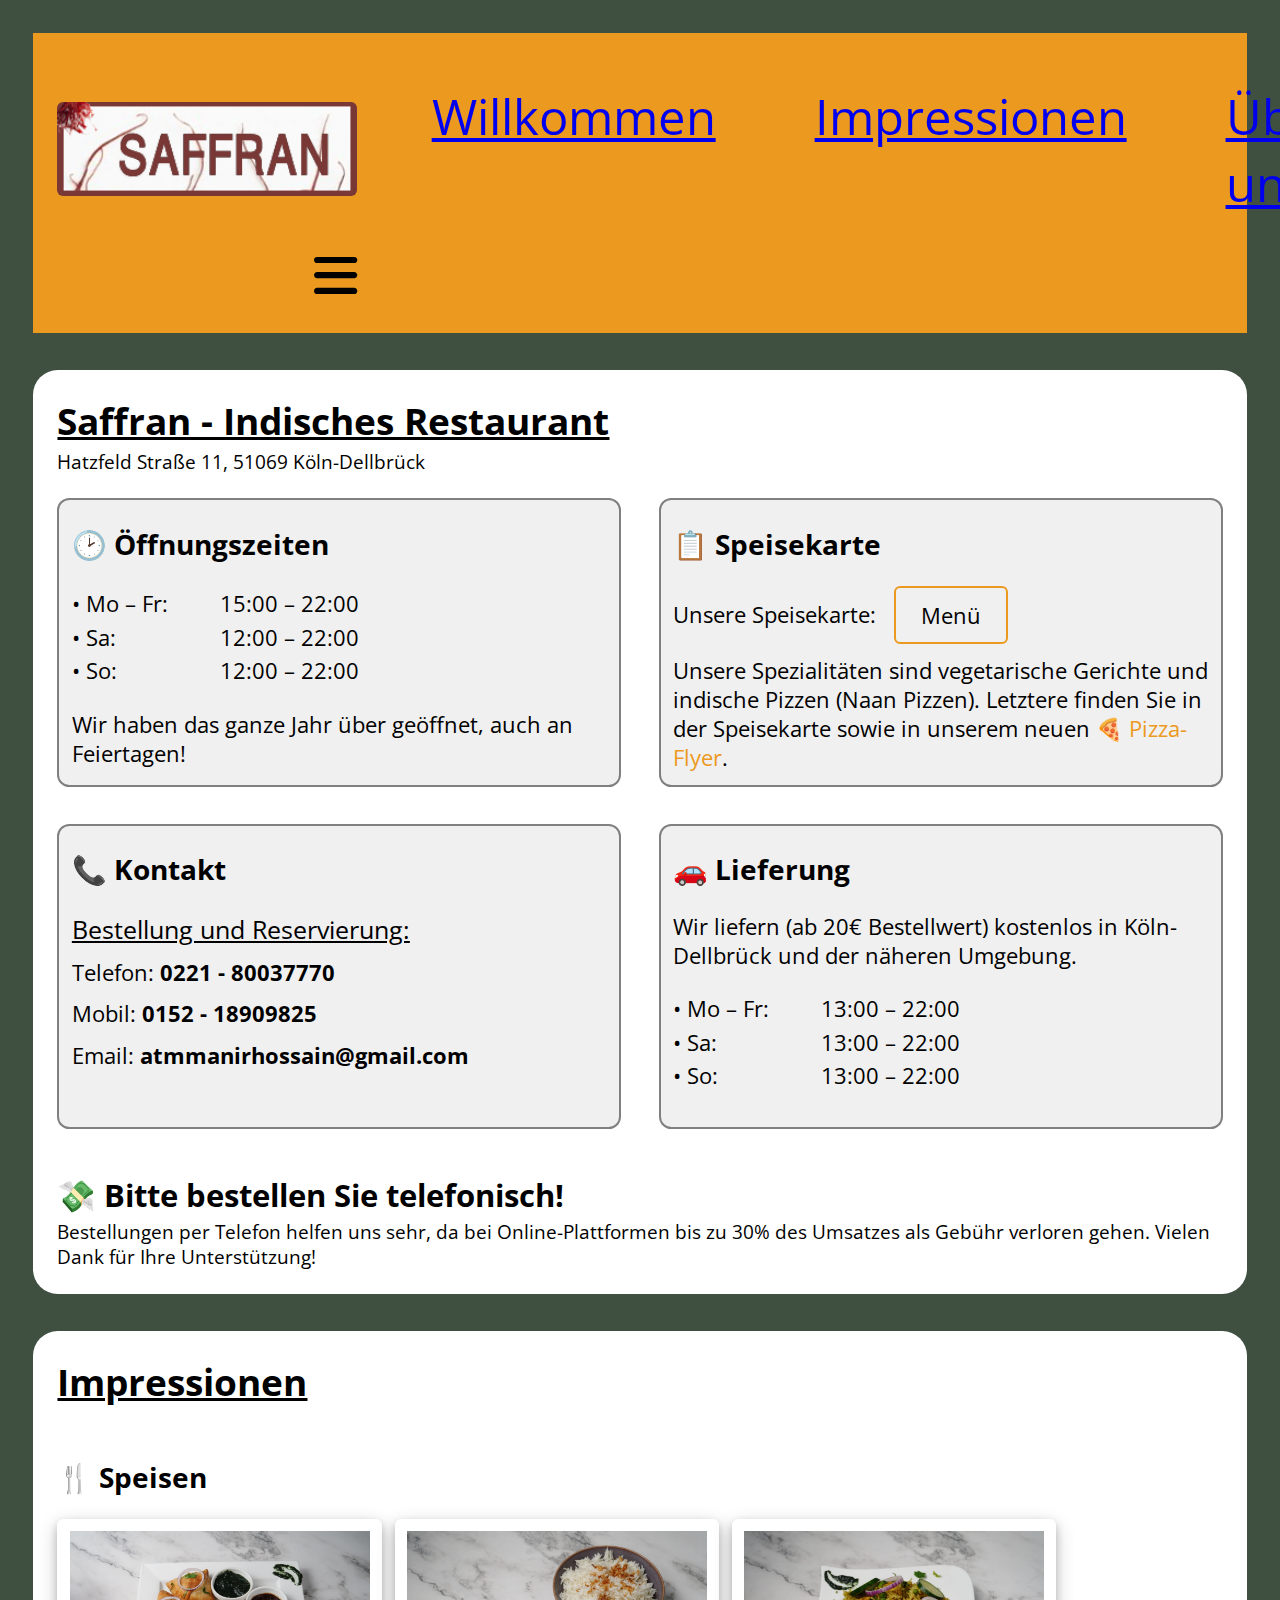
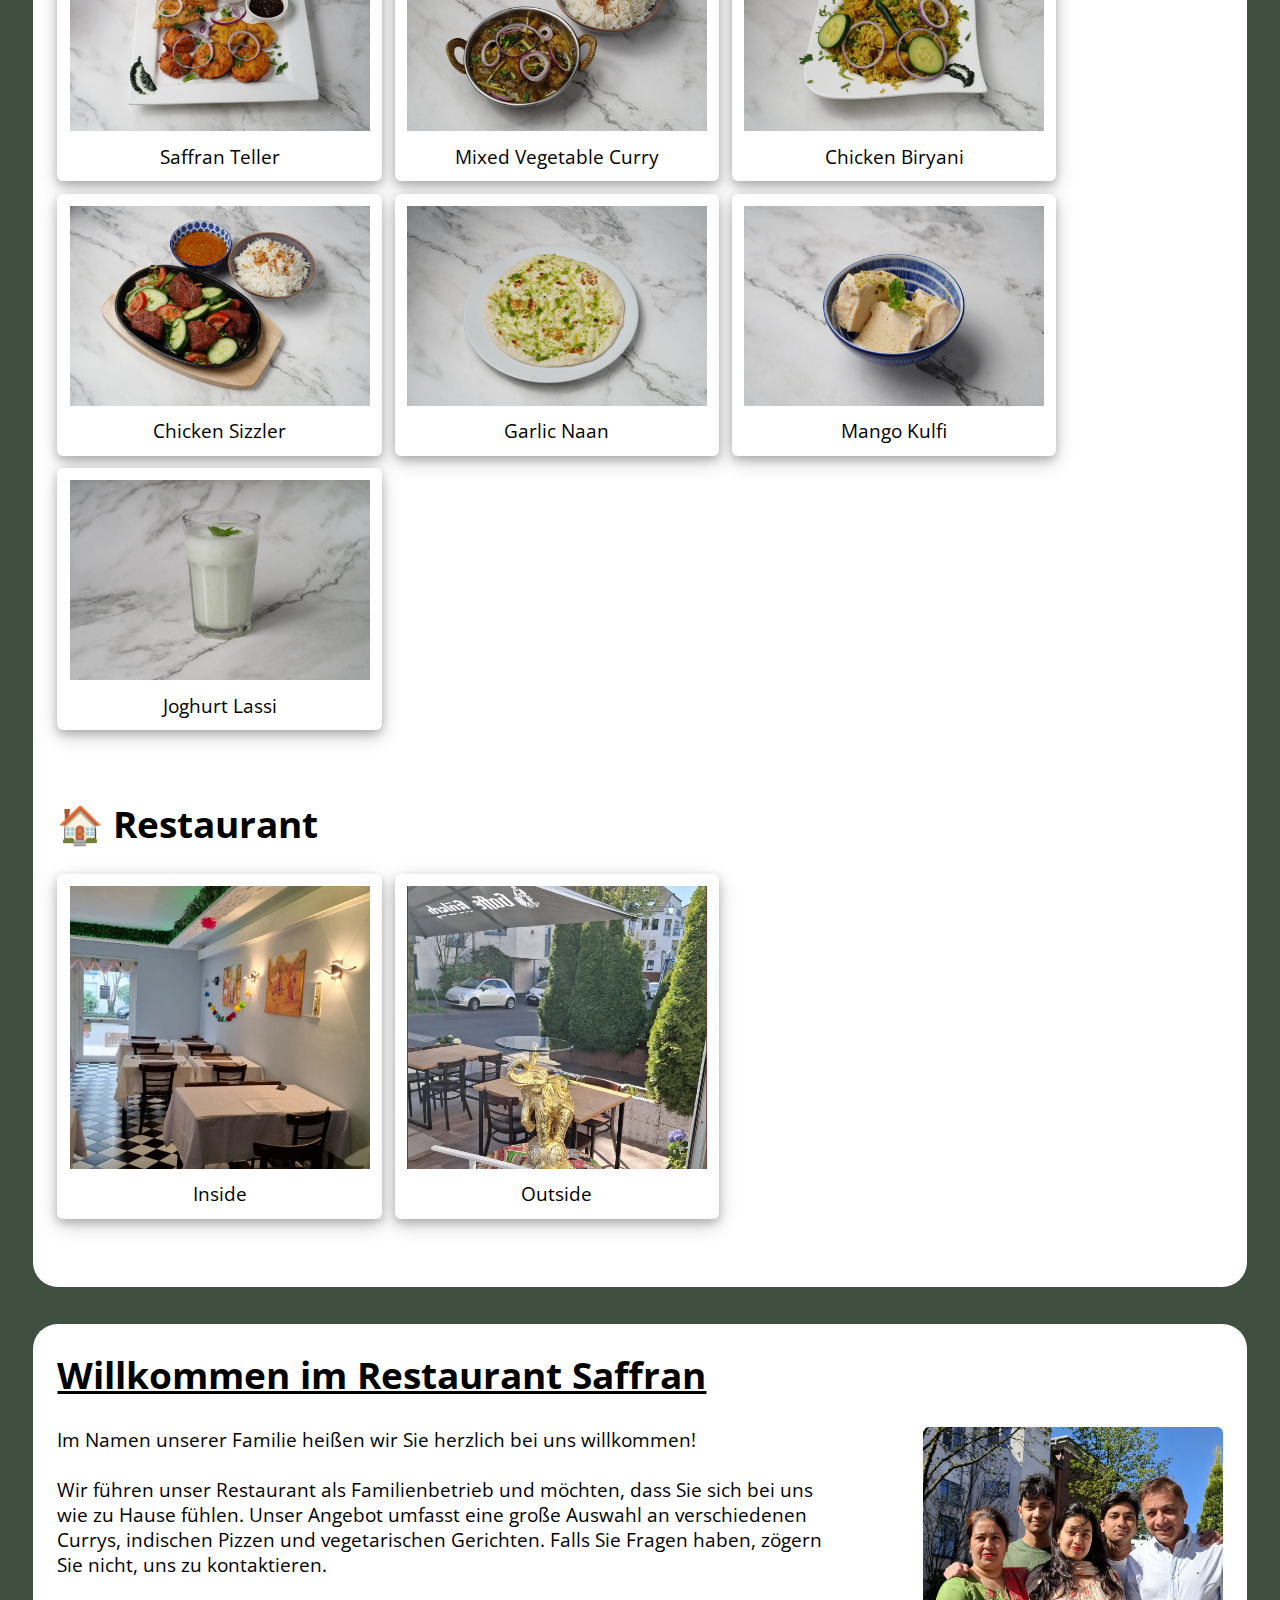
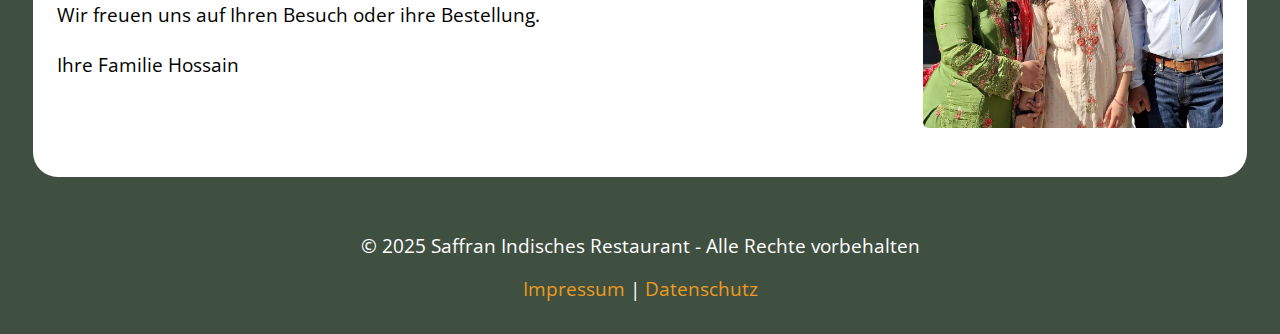
<file: docs/source/index.html>
<!DOCTYPE html>
<html lang="de">
<head>
    <link rel="sitemap" type="application/xml" href="./sitemap.xml">
    <meta charset="UTF-8">
    <meta name="HandheldFriendly" content="True">
    <meta name="viewport" content="width=device-width, initial-scale=1.0">
    <meta name="author" content="Simon H. Hille">

    <meta name="description" content="Hatzfeldstraße 11, 51069 Köln-Dellbrück. Große Auswahl an Currys, vegetarischen und veganen Gerichten sowie indischen Pizzen.">
    <meta name="keywords" content="Indisch, Indisches Restaurant, Indisches Essen, Indisch Köln, Indisch Dellbrück, Vegetarisch, Vegan, Curry, Pizza, Naan Pizza">
    <meta name="robots" content="index, follow">
    <link rel="canonical" href="https://saffran-koeln.de/">

    <meta property="og:title" content="Saffran - Indisches Restaurant">
    <meta property="og:description" content="Hatzfeldstraße 11, 51069 Köln-Dellbrück. Große Auswahl an Currys, vegetarischen und veganen Gerichten sowie indischen Pizzen.">
    <meta property="og:image" content="https://saffran-koeln.de/figs/many_dishes.jpeg">
    <meta property="og:url" content="https://saffran-koeln.de/">
    <meta property="og:type" content="restaurant">

    <meta name="geo.region" content="DE-NW">
    <meta name="geo.placename" content="Köln-Dellbrück">
    <meta name="geo.position"  content="50.97276166101711,7.0722016515197375">

    <script type="application/ld+json">
    {
        "@context": "https://schema.org",
        "@type": "Restaurant",
        "name": "Saffran - Indisches Restaurant",
        "description": "Hatzfeldstraße 11, 51069 Köln-Dellbrück. Große Auswahl an Currys, vegetarischen und veganen Gerichten sowie indischen Pizzen.",
        "url": "https://saffran-koeln.de/",
        "address": {
            "@type": "PostalAddress",
            "streetAddress": "Hatzfeld Straße 11",
            "addressLocality": "Köln-Dellbrück",
            "postalCode": "51069",
            "addressCountry": "DE"
        },
        "geo": {
            "@type": "GeoCoordinates",
            "latitude": 50.97276166101711,
            "longitude": 7.0722016515197375
        },
        "telephone": "0221 - 80037770",
        "email": "atmmanirhossain@gmail.com",
        "paymentAccepted": ["Cash", "Credit Card"],
        "servesCuisine": ["Indian", "Vegetarian", "Vegan"],
        "hasMenu": "https://saffran-koeln.de/files/menu.pdf",
        "acceptsReservations": true
    }
    </script>
    <title>Saffran - Indisches Restaurant</title>
    <link rel="icon" type="image/x-icon" sizes="16x16" href="./figs/icons/favicon.ico">
    <link rel="icon" type="image/png" sizes="32x32" href="./figs/icons/favicon-32x32.png">
    <link rel="icon" type="image/png" sizes="48x48" href="./figs/icons/favicon-48x48.png">
    <link rel="icon" type="image/png" sizes="144x144" href="./figs/icons/favicon-144x144.png">
    <link rel="apple-touch-icon" sizes="180x180" href="./figs/icons/apple-touch-icon.png">


    <link rel="stylesheet" href="global-style.css">
    <link rel="stylesheet" href="navbar-style.css">
    <link rel="stylesheet" href="index-style.css">
    <link rel="stylesheet" href="foot-style.css">
    <link rel="stylesheet" href="https://cdnjs.cloudflare.com/ajax/libs/font-awesome/6.5.0/css/all.min.css">
</head>
<body>
<div class="page-wrapper">
<!-- Navbar -->
<nav>
<div id="nav_items">
    <a href="https://saffran-koeln.de/" id="link_logo">
        <img src="./figs/logo_saff.png" alt="logo">
    </a>
    <div id="nav_items_list">
    <ul>
        <a href="#welcome_section" class="smooth_scroll">
            <li>
                Willkommen
            </li>
        </a>
        <a href="#impressions" class="smooth_scroll">
            <li>
                Impressionen
            </li>
        </a>
        <a href="#about_us" class="smooth_scroll">
            <li>
                Über uns
            </li>
        </a>
    </ul>
    </div>
    <a role="button" id="mobile_menu_icon" onclick="to_responsive_nav()">
        <i class="fa-solid fa-bars"></i>
    </a>
</div>
</nav>

<!-- Willkommen -->
<section id="welcome_section">

<div class="header_of_section">
    <h1 itemprop="name"> Saffran - Indisches Restaurant </h1>
    <div id="address_in_header">
    <address itemprop="address" itemscope itemtype="http://schema.org/PostalAddress">
        <span itemprop="streetAddress">Hatzfeld Straße 11</span>, 
        <span itemprop="postalCode">51069</span> 
        <span itemprop="addressLocality">Köln-Dellbrück</span>
    </address>
    <!-- Google Maps icon link -->
    <a id="maps_link" href="https://maps.app.goo.gl/WEpTrS321p7zFeSH9" target="_blank" rel="noopener">
    <img src="./figs/icons/google_maps.svg" alt="Google Maps">
    </a>
    </div>
</div>

<div class="content_of_section" id="welcome_content">

<div id="welcome_content_tiles">
    <div id="opening">
        <h2> 🕑 Öffnungszeiten </h2>
        <ul id="opening_hours">
            <li><span class="tag">• Mo – Fr:</span><span class="zeit">15:00 – 22:00</span></li>
            <li><span class="tag">• Sa:</span><span class="zeit">12:00 – 22:00</span></li>
            <li><span class="tag">• So:</span><span class="zeit">12:00 – 22:00</span></li>
        </ul>
        Wir haben das ganze Jahr über geöffnet, auch an Feiertagen!
    </div>

    <div id="menu">
        <h2> 📋 Speisekarte </h2>
        Unsere Speisekarte: <a id="menu_link" href="./files/menu_saffran.pdf" target="_blank">Menü</a>
        <br>
        Unsere Spezialitäten sind vegetarische Gerichte und indische Pizzen (Naan Pizzen).
        Letztere finden Sie in der Speisekarte sowie in unserem neuen
        <a id="pizza_link" href="./files/pizza_menu_saffran.pdf" target="_blank">🍕 Pizza-Flyer</a>.
    </div>

    <div id="contact_info">
        <h2> 📞 Kontakt </h2>
        <h3>Bestellung und Reservierung:</h3>
        <div class="vertical_centered_items">
            <div>
                <div> Telefon: </div> 
                <div><strong>0221 - 80037770</strong></div>
            </div>
            <div>
                <div> Mobil: </div>
                <div> <strong>0152 - 18909825</strong></div>
            </div>
            <div>
                <div>Email:</div>
                <div itemprop="email"><strong>atmmanirhossain@gmail.com</strong></div>
            </div>
        </div>
        </ul>
    </div>

    <div id="delivery">
        <h2> 🚗 Lieferung </h2>
        Wir liefern (ab 20€ Bestellwert) kostenlos in Köln-Dellbrück und der näheren Umgebung.
        <ul id="delivery_hours">
            <li><span class="tag">• Mo – Fr:</span><span class="zeit">13:00 – 22:00</span></li>
            <li><span class="tag">• Sa:</span><span class="zeit">13:00 – 22:00</span></li>
            <li><span class="tag">• So:</span><span class="zeit">13:00 – 22:00</span></li>
        </ul>
    </div>
    <!--
    <div id="lunch_deals">
        <h2> ⭐ Mittagsangebot </h2>
        <div class="vertical_centered_items">
            <div>
                <div> Vegetarisches Gericht: </div> 
                <div> <strong>8,90 €</strong></div>
            </div>
            <div>
                <div> Huhn + Kartoffeln in Currysauce: </div>
                <div> <strong>10,90 €</strong></div>
            </div>
            <div>
                <div>Lamm + Kartoffeln in Currysauce:</div>
                <div><strong>11,90 €</strong></div>
            </div>
        </div>
        <br>
        Der Mittagstisch ist ein festes Gericht und bezieht sich nicht auf die gesamte Speisekarte.
    </div>
    -->
</div>
</div>
<div class="footer_of_section">
    <h1>💸 Bitte bestellen Sie telefonisch! </h1>
    Bestellungen per Telefon helfen uns sehr, da bei Online-Plattformen bis zu 30% 
    des Umsatzes als Gebühr verloren gehen. Vielen Dank für Ihre Unterstützung!
</div>
</section>

<!-- Impressionen -->
<section id="impressions">
    <div class="header_of_section">
        <h1> Impressionen </h1>
    </div>
    <div id="impressions_speisen">
    <h2> 🍴 Speisen </h2>
    <ul>
        <li> 
            <div class="polaroid_container">
                <img src="./figs/saffran_teller.jpeg" alt="saffran_teller">
                <div class="polaroid_caption">Saffran Teller</div>
            </div>
        </li>
        <li> 
            <div class="polaroid_container">
                <img src="./figs/mixed_veg_curry.jpeg" alt="mixed_vegetable_curry">
                <div class="polaroid_caption">Mixed Vegetable Curry</div>
            </div>
        </li>
        <li> 
            <div class="polaroid_container">
                <img src="./figs/chicken_biryani.jpeg" alt="chicken_biryani">
                <div class="polaroid_caption">Chicken Biryani</div>
            </div>
        </li>
        <li> 
            <div class="polaroid_container">
                <img src="./figs/chicken_sizzler.jpeg" alt="chicken_sizzler">
                <div class="polaroid_caption">Chicken Sizzler</div>
            </div>
        </li>
        <li> 
            <div class="polaroid_container">
                <img src="./figs/garlic_naan.jpeg" alt="garlic_naan">
                <div class="polaroid_caption">Garlic Naan</div>
            </div>
        </li>
        <li> 
            <div class="polaroid_container">
                <img src="./figs/mango_kulfi.jpeg" alt="mango_kulfi">
                <div class="polaroid_caption">Mango Kulfi</div>
            </div>
        </li>
        <li> 
            <div class="polaroid_container">
                <img src="./figs/joghurt_lassi.jpeg" alt="joghurt_lassi">
                <div class="polaroid_caption">Joghurt Lassi</div>
            </div>
        </li>
    </ul>
    </div>
    <div id="impressions_restaurant">
    <h1> 🏠 Restaurant </h1>
    <ul>
        <li> 
            <div class="polaroid_container">
                <img src="./figs/inside.jpeg" alt="inside">
                <div class="polaroid_caption">Inside</div>
            </div>
        </li>
        <li> 
            <div class="polaroid_container">
                <img src="./figs/outside.jpeg" alt="outside">
                <div class="polaroid_caption">Outside</div>
            </div>
        </li>
    </ul>
    </div>
<div class="footer_of_section"></div>
</section>
    
<!-- Über uns -->
<section id="about_us">

<div class="header_of_section">
    <h1> Willkommen im Restaurant Saffran </h1>
</div>
<div class="content_of_section">
    <div>
        Im Namen unserer Familie heißen wir Sie herzlich bei uns willkommen!
        <br><br>
        Wir führen unser Restaurant als Familienbetrieb und möchten, dass Sie sich bei uns wie zu Hause fühlen.
        Unser Angebot umfasst eine große Auswahl an verschiedenen Currys, indischen Pizzen und vegetarischen Gerichten.

        Falls Sie Fragen haben, zögern Sie nicht, uns zu kontaktieren.
        <br><br>
        Wir freuen uns auf Ihren Besuch oder ihre Bestellung.
        <br><br>
        Ihre Familie Hossain
    </div>
    <div class="image-container">
        <img src="./figs/us.jpeg" alt="picture of us" id="img_us">
    </div>
</div>

<div class="footer_of_section"></div>
</section>


<!-- Footer -->
<footer id="site-footer">
    <p>&copy; 2025 Saffran Indisches Restaurant - Alle Rechte vorbehalten</p>
    <div>
        <a href="impressum.html">Impressum</a> | 
        <a href="datenschutz.html">Datenschutz</a>
    </div>
</footer>
<script src="./scripts/utils.js"></script>
<script src="./scripts/size_navbar.js"></script>
<script src="./scripts/mobile_navbar.js"></script>
<script src="./scripts/smooth_scroll.js"></script>

</div>
</body>
</html>
</file>
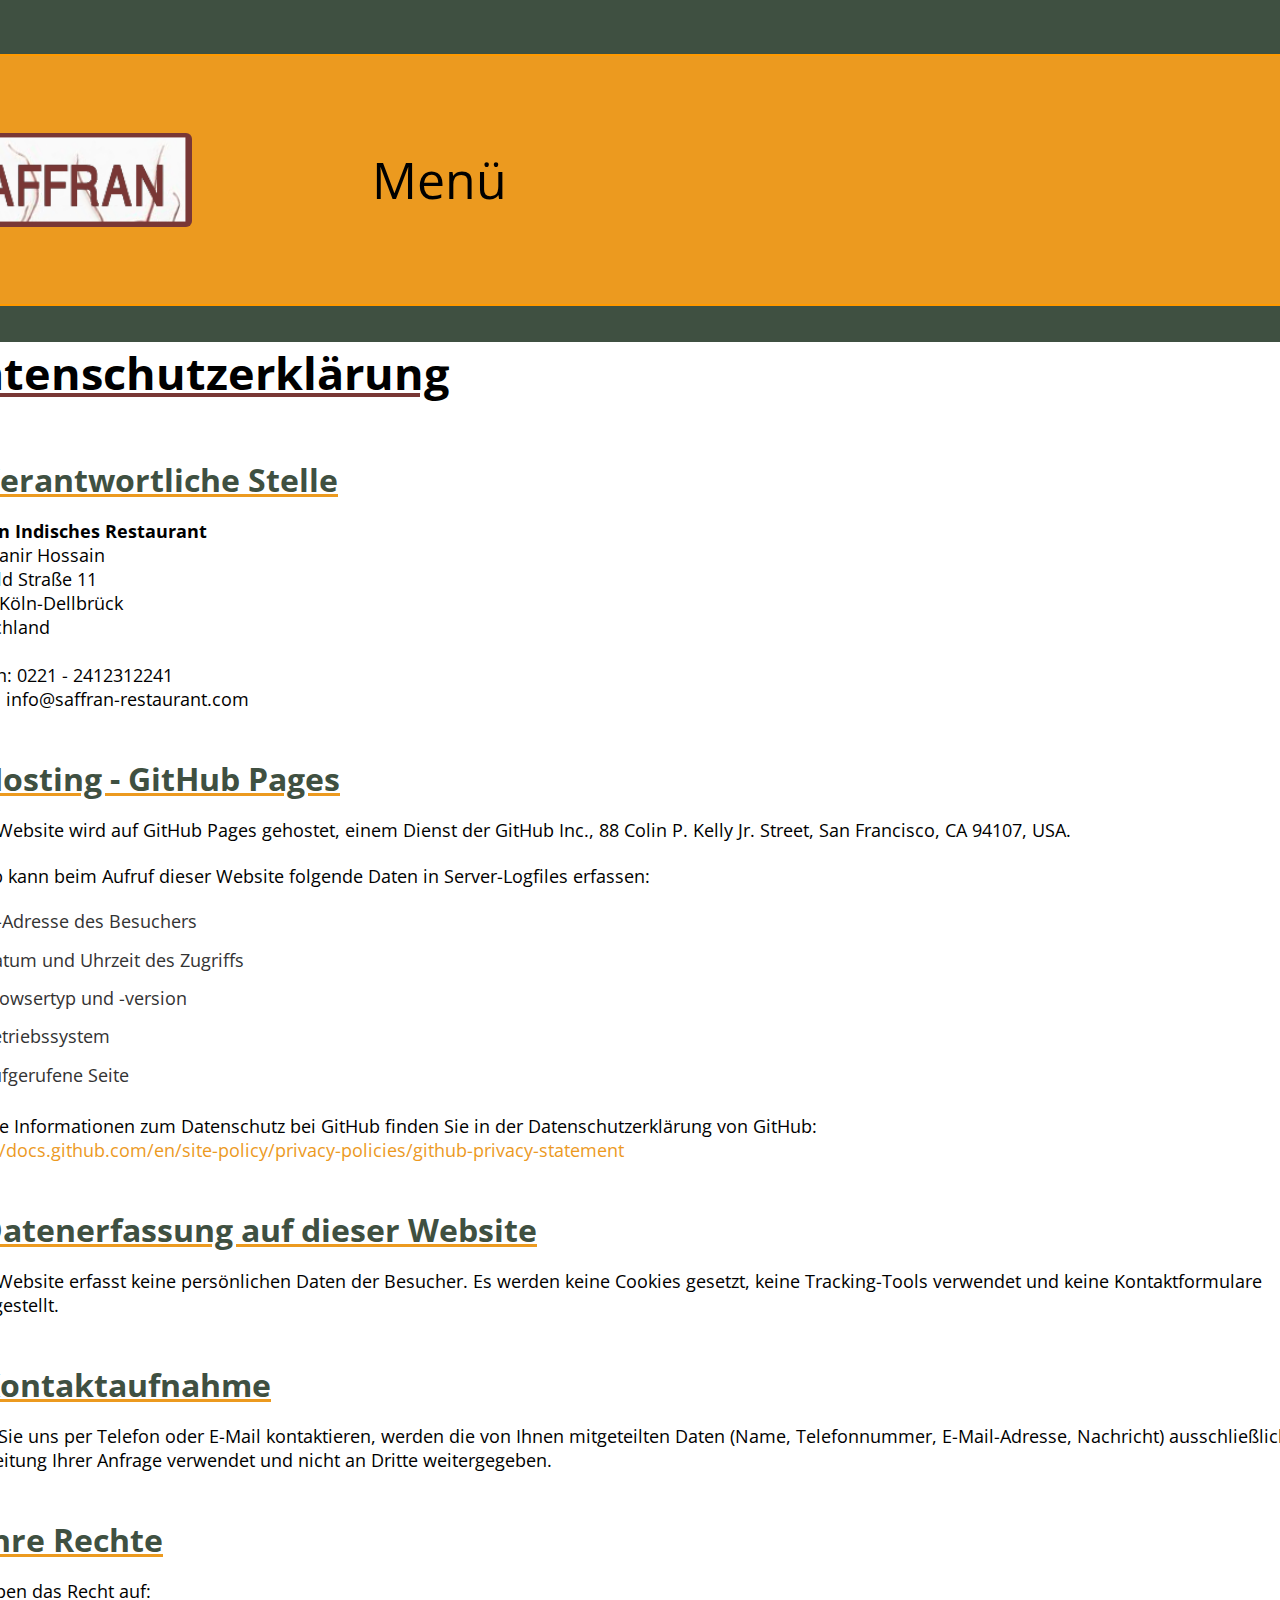
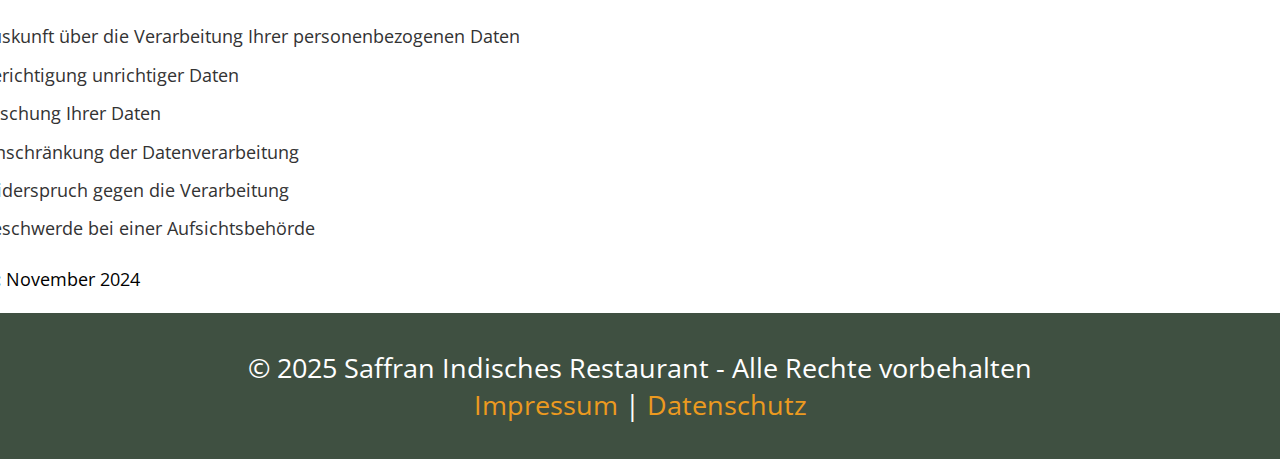
<file: docs/source/datenschutz.html>
<!DOCTYPE html>
<html lang="de">
<head>
    <meta charset="UTF-8">
    <title>Datenschutzerklärung - Saffran Indisches Restaurant</title>
    <link rel="stylesheet" href="global-style.css">
    <link rel="stylesheet" href="navbar-style.css">
    <link rel="stylesheet" href="foot-style.css">
    <link rel="stylesheet" href="legal-style.css">
    <meta name="author" content="Simon H. Hille">
    <meta name="viewport" content="width=device-width, initial-scale=1.0">
</head>
<body>
<div class="page-wrapper">
<!-- Navbar -->
<nav>
<div id="nav_items">
    <a href="index.html">
        <img src="./figs/logo_saff.png" alt="logo">
    </a>
    <ul id="nav_items_list">
        <a href="speisen.html">
            <li>
                Menü
            </li>
        </a>
    </ul>
</div>
</nav>
        
        <section class="legal-page">
            <div class="legal-content">
                <h1>Datenschutzerklärung</h1>
                
                <h2>1. Verantwortliche Stelle</h2>
                <p>
                    <strong>Saffran Indisches Restaurant</strong><br>
                    Atm Manir Hossain<br>
                    Hatzfeld Straße 11<br>
                    51069 Köln-Dellbrück<br>
                    Deutschland<br><br>
                    Telefon: 0221 - 2412312241<br>
                    E-Mail: info@saffran-restaurant.com
                </p>
                
                <h2>2. Hosting - GitHub Pages</h2>
                <p>
                    Diese Website wird auf GitHub Pages gehostet, einem Dienst der GitHub Inc., 88 Colin P. Kelly Jr. Street, San Francisco, CA 94107, USA.
                </p>
                <p>
                    GitHub kann beim Aufruf dieser Website folgende Daten in Server-Logfiles erfassen:
                </p>
                <ul>
                    <li>IP-Adresse des Besuchers</li>
                    <li>Datum und Uhrzeit des Zugriffs</li>
                    <li>Browsertyp und -version</li>
                    <li>Betriebssystem</li>
                    <li>Aufgerufene Seite</li>
                </ul>
                <p>
                    Weitere Informationen zum Datenschutz bei GitHub finden Sie in der Datenschutzerklärung von GitHub: <br>
                    <a href="https://docs.github.com/en/site-policy/privacy-policies/github-privacy-statement" target="_blank">
                        https://docs.github.com/en/site-policy/privacy-policies/github-privacy-statement
                    </a>
                </p>
                
                <h2>3. Datenerfassung auf dieser Website</h2>
                <p>
                    Diese Website erfasst keine persönlichen Daten der Besucher. Es werden keine Cookies gesetzt, 
                    keine Tracking-Tools verwendet und keine Kontaktformulare bereitgestellt.
                </p>
                
                <h2>4. Kontaktaufnahme</h2>
                <p>
                    Wenn Sie uns per Telefon oder E-Mail kontaktieren, werden die von Ihnen mitgeteilten 
                    Daten (Name, Telefonnummer, E-Mail-Adresse, Nachricht) ausschließlich zur Bearbeitung 
                    Ihrer Anfrage verwendet und nicht an Dritte weitergegeben.
                </p>
                
                <h2>5. Ihre Rechte</h2>
                <p>Sie haben das Recht auf:</p>
                <ul>
                    <li>Auskunft über die Verarbeitung Ihrer personenbezogenen Daten</li>
                    <li>Berichtigung unrichtiger Daten</li>
                    <li>Löschung Ihrer Daten</li>
                    <li>Einschränkung der Datenverarbeitung</li>
                    <li>Widerspruch gegen die Verarbeitung</li>
                    <li>Beschwerde bei einer Aufsichtsbehörde</li>
                </ul>
                
                <p><strong>Stand:</strong> November 2024</p>
            </div>
        </section>
        
    
<!-- Footer -->
<footer id="site-footer">
    <p>&copy; 2025 Saffran Indisches Restaurant - Alle Rechte vorbehalten</p>
    <div>
        <a href="impressum.html">Impressum</a> | 
        <a href="datenschutz.html">Datenschutz</a>
    </div>
</footer>
</div>
</body>
</html>
</file>
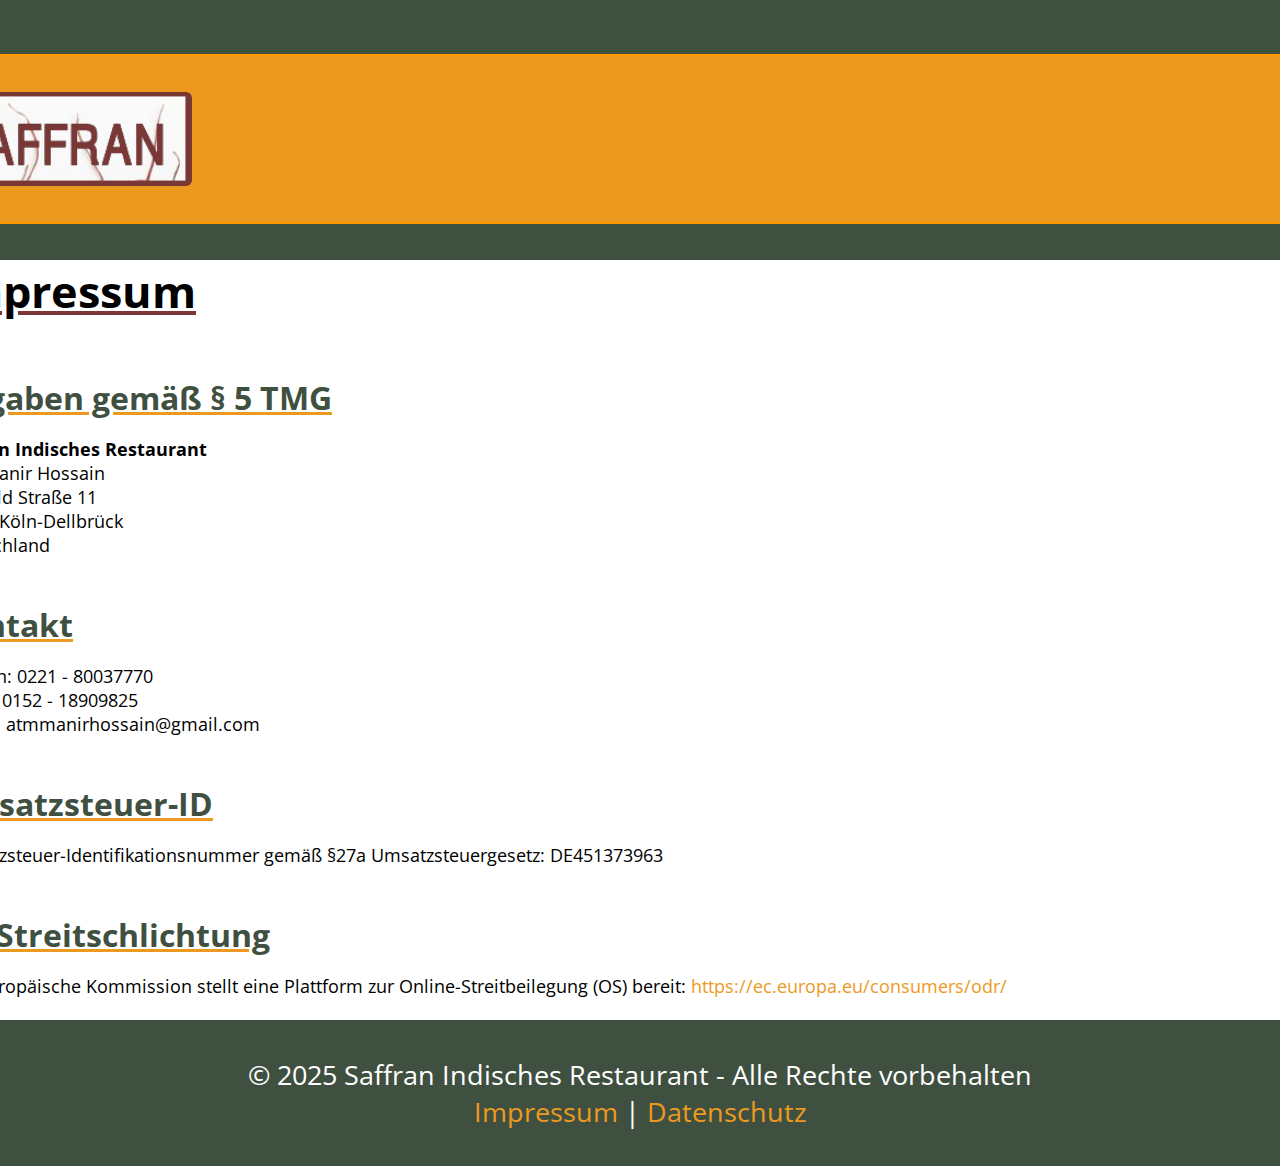
<file: docs/source/impressum.html>
<!DOCTYPE html>
<html lang="de">
<head>
    <meta charset="UTF-8">
    <title>Impressum - Saffran Indisches Restaurant</title>
    <link rel="icon" type="image/x-icon" href="favicon.ico">
    <link rel="stylesheet" href="global-style.css">
    <link rel="stylesheet" href="navbar-style.css">
    <link rel="stylesheet" href="legal-style.css">
    <link rel="stylesheet" href="foot-style.css">
    <meta name="author" content="Simon H. Hille">
    <meta name="viewport" content="width=device-width, initial-scale=1.0">
</head>
<body>
<div class="page-wrapper">
<!-- Navbar -->
<nav>
<div id="nav_items">
    <a href="index.html" id="link_logo">
        <img src="./figs/logo_saff.png" alt="logo">
    </a>
</div>
</nav>
        
<section class="legal-page">
    <div class="legal-content">
        <h1>Impressum</h1>
        
        <h2>Angaben gemäß § 5 TMG</h2>
        <p>
            <strong>Saffran Indisches Restaurant</strong><br>
            Atm Manir Hossain<br>
            Hatzfeld Straße 11<br>
            51069 Köln-Dellbrück<br>
            Deutschland
        </p>
        <h2>Kontakt</h2>
        <p>
            Telefon: 0221 - 80037770<br>
            Mobil: 0152 - 18909825<br>
            E-Mail: atmmanirhossain@gmail.com
        </p>
        
        <h2>Umsatzsteuer-ID</h2>
        <p>
            Umsatzsteuer-Identifikationsnummer gemäß §27a Umsatzsteuergesetz:
            DE451373963
        </p>
        
        <h2>EU-Streitschlichtung</h2>
        <p>
            Die Europäische Kommission stellt eine Plattform zur Online-Streitbeilegung (OS) bereit: 
            <a href="https://ec.europa.eu/consumers/odr/" target="_blank">https://ec.europa.eu/consumers/odr/</a><br>
        </p>
    </div>
</section>

    
<!-- Footer -->
<footer id="site-footer">
    <p>&copy; 2025 Saffran Indisches Restaurant - Alle Rechte vorbehalten</p>
    <div>
        <a href="impressum.html">Impressum</a> | 
        <a href="datenschutz.html">Datenschutz</a>
    </div>
</footer>
</div>
</body>
</html>
</file>
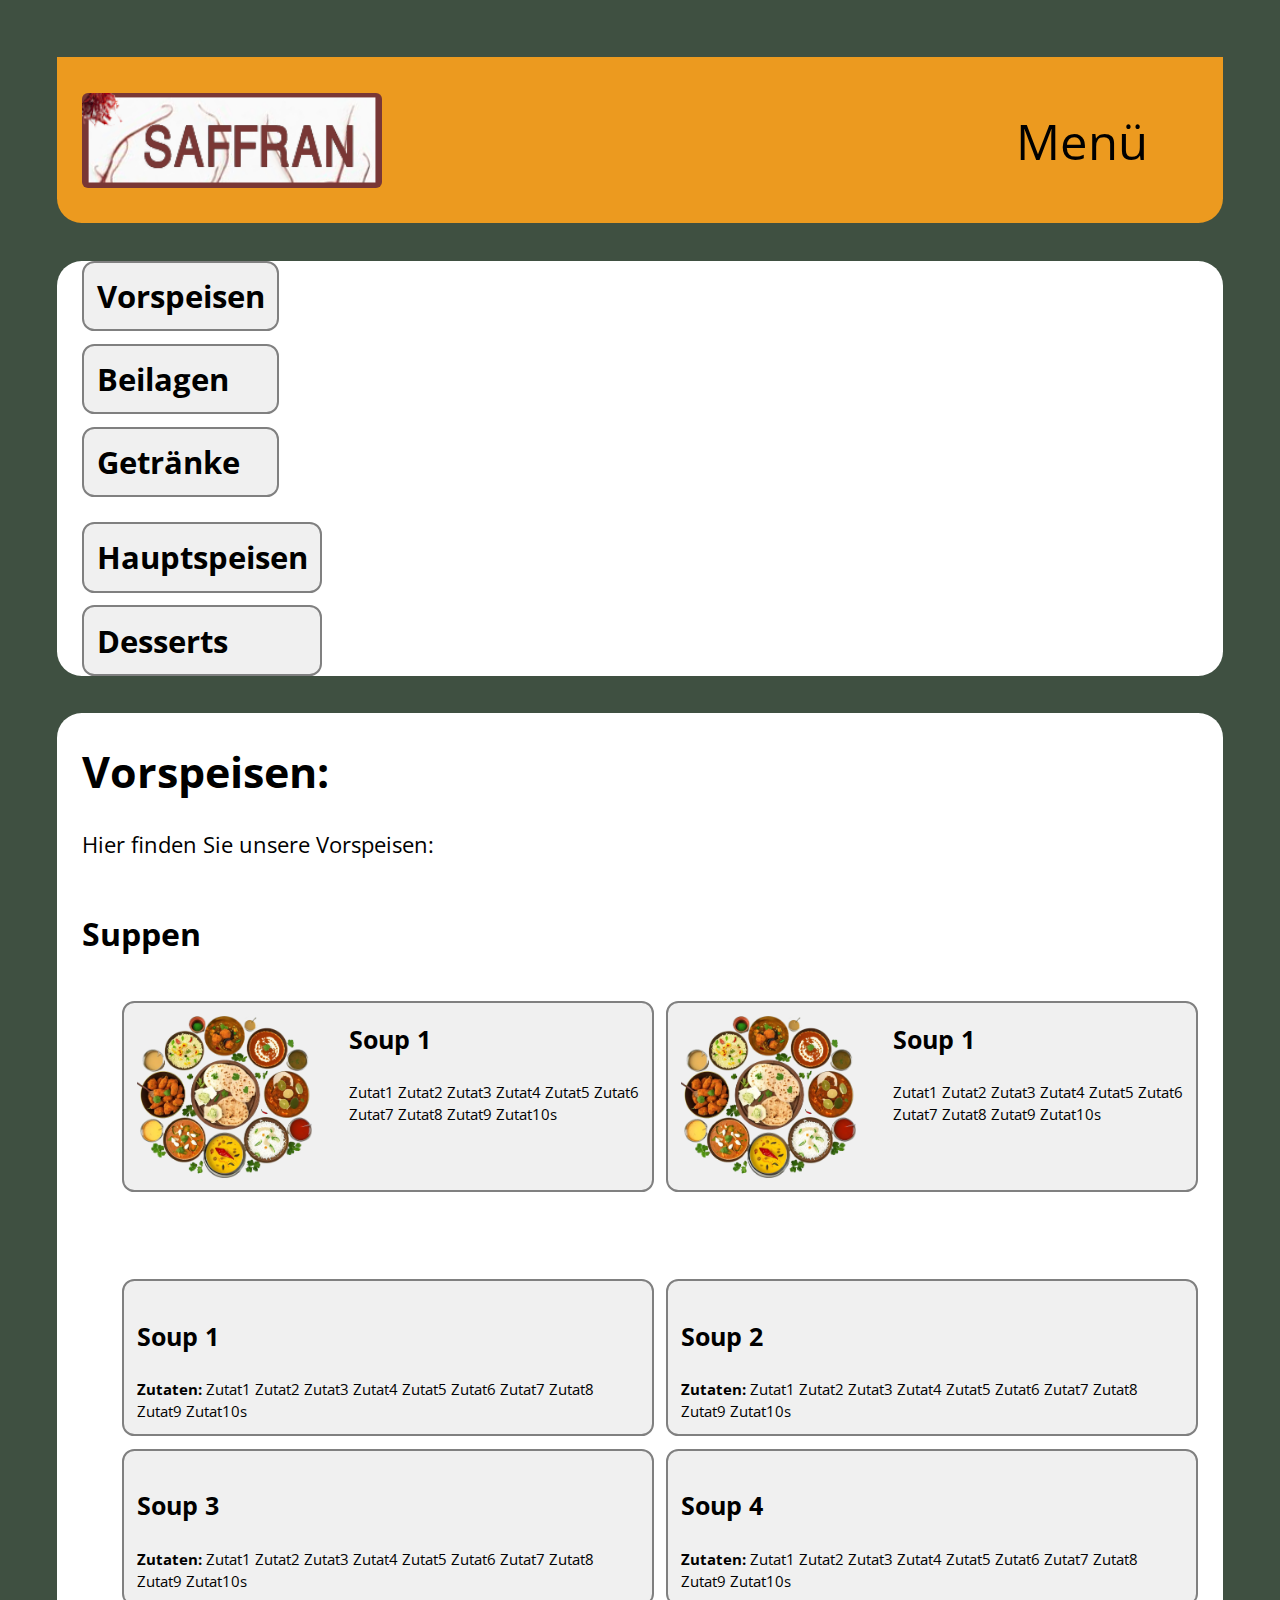
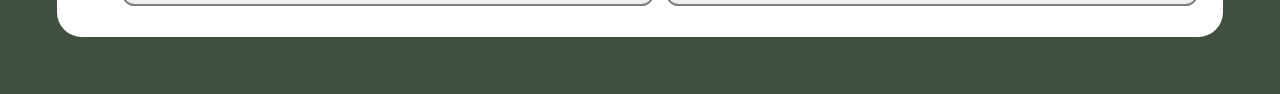
<file: docs/source/speisen.html>
<!DOCTYPE html>
<html lang="de">
<head>
    <meta charset="UTF-8">
    <meta name="HandheldFriendly" content="True">
    <title>Safran - Indisches Restaurant</title>
    <link rel="stylesheet" href="global-style.css">
    <link rel="stylesheet" href="navbar-style.css">
    <link rel="stylesheet" href="speisen-style.css">
    <link rel="stylesheet" href="foot-style.css">
    <meta name="author" content="Simon H. Hille">
    <script type="application/ld+json">
    {
        "@context": "https://schema.org",
        "@type": "Restaurant",
        "name": "Saffran Indisches Restaurant",
        "address": {
            "@type": "PostalAddress",
            "streetAddress": "Hatzfeld Straße 11",
            "addressLocality": "Köln-Dellbrück",
            "postalCode": "51069",
            "addressCountry": "DE"
        },
        "telephone": "0221-2412312241",
        "servesCuisine": "Indian",
        "hasMenu": true,
        "acceptsReservations": true
    }
    </script>
    <meta name="viewport" content="width=device-width, initial-scale=1.0">
</head>
<body>
<div class="page-wrapper">
<!-- Navbar -->
<nav>
<div id="nav_items">
    <a href="index.html">
        <img src="./figs/logo_saff.png" alt="logo">
    </a>
    <ul id="nav_items_list"> 
        <a href="speisen.html">
        <li>
            Menü
        </li>
        </a>
    </ul>
</div>
</nav>

<!-- Food_categories -->
<body>
    <section id="food_categories">
    <details>
        <summary>Vorspeisen</summary>
        <ul>
            <li>Suppen</li>
            <li>Salat</li>
            <li>Frittiert</li>
        </ul>
    </details>
    <details>
        <summary>Hauptspeisen</summary>
        <ul>
            <li>Vegetarisch</li>
            <li>Tandoori Grill</li>
            <li>Sizzler Spezialitäten</li>
            <li>Traditionelle Gerichte (Hähnchen)</li>
            <li>Bengalische Gerichte</li>
            <li>Lamm Gerichte</li>
            <li>Rind Gerichte</li>
            <li>Bengalische Fisch Gerichte</li>
            <li>BIRYANI</li>
            <li> Indische Pizza</li>
        </ul>
    </details>
    <details>
        <summary>Beilagen</summary>
        <ul>
            <li>Naan & Brot</li>
        </ul>
    </details>
    <details>
        <summary>Desserts</summary>
        <ul>
            <li>Gulab Jamun</li>
            <li>Ras Malai</li>
            <li>Jalebi</li>
        </ul>
    </details>
    <details>
        <summary>Getränke</summary>
        <ul>
            <li>Alkoholfreie Getränke</li>
            <li>Indische Getränke</li>
            <li>Biere</li>
        </ul>
    </details>
<script src="./scripts/smart_grid.js"></script>
</section>

<section id="pre_course">
    <div class="text_of_section">
        <h1> Vorspeisen: </h1>
        <div> Hier finden Sie unsere Vorspeisen: </div>
    </div>
    <div id="pre_course_soups">
        <h2> Suppen </h2>
        <div class="meal_with_picture">
            <ul>
                <li>
                    <img src="./figs/food.png" alt="Soup 1">
                    <div class="meal_description">
                        <h3> Soup 1 </h3>
                        <div class="ingredients_list">  
                            Zutat1 Zutat2 Zutat3 Zutat4 Zutat5 Zutat6 Zutat7 Zutat8 Zutat9 Zutat10s
                        </div>
                    </div>
                </li>
                <li>
                    <img src="./figs/food.png" alt="Soup 1">
                    <div class="meal_description">
                        <h3> Soup 1 </h3>
                        <div class="ingredients_list">  
                            Zutat1 Zutat2 Zutat3 Zutat4 Zutat5 Zutat6 Zutat7 Zutat8 Zutat9 Zutat10s
                        </div>
                    </div>
                </li>
            </ul>
        </div>
        </div>
        <div class="meal_without_picture">
            <ul>
                <li>
                    <h3> Soup 1 </h3>
                    <div class="ingredients_list">  
                        <b>Zutaten:</b> Zutat1 Zutat2 Zutat3 Zutat4 Zutat5 Zutat6 Zutat7 Zutat8 Zutat9 Zutat10s
                    </div>
                </li>
                <li>
                    <h3> Soup 2 </h3>
                    <div class="ingredients_list">   
                        <b>Zutaten:</b> Zutat1 Zutat2 Zutat3 Zutat4 Zutat5 Zutat6 Zutat7 Zutat8 Zutat9 Zutat10s
                    </div>
                </li>
                <li>
                    <h3> Soup 3 </h3>
                    <div class="ingredients_list">   
                        <b>Zutaten:</b> Zutat1 Zutat2 Zutat3 Zutat4 Zutat5 Zutat6 Zutat7 Zutat8 Zutat9 Zutat10s
                    </div>
                </li>
                <li>
                    <h3> Soup 4 </h3>
                    <div class="ingredients_list">   
                        <b>Zutaten:</b> Zutat1 Zutat2 Zutat3 Zutat4 Zutat5 Zutat6 Zutat7 Zutat8 Zutat9 Zutat10s
                    </div>
                </li>
            </ul>
        </div>
    </div>
</section>
</div>
</body>
</html>
</file>
<file: docs/source/global-style.css>
@import url('https://fonts.googleapis.com/css?family=Open+Sans');

* {
  -webkit-tap-highlight-color: rgba(0,0,0,0);
}

/* Base Styles */
:root {
    --nav-color: #ec9a1f;
    --bg-color: rgb(63, 80, 65);
    --navbar-height: 0px; /* Default value, will be updated by JS */
}

html {
    font-family: "Open Sans", sans-serif;
    font-size: clamp(8px, calc(0.455vw + 6.546px), 13px);
    /* Scroll to links within page instead of jumping*/
    scroll-behavior: smooth; 
    /* scroll-padding-top: 100px; */
    min-width: 320px;
}

body{
    display: flex;
    flex-direction: row;
    justify-content: center;
    background-color: var(--bg-color);
    padding: 2rem 2rem;
}

.page-wrapper {
    display: flex;
    flex-direction: column;
    gap: 3rem;
    max-width: 2000px;
    width: 100%;
}

.page-wrapper > section{
    background-color: white;
    padding: 0rem 2rem;
    border-radius: 2rem;
    
    display: flex;
    flex-direction: column;
    gap: 2rem;

    font-size: 1.5rem;
    transition: all 0.2s ease;
}

.page-wrapper > section > .header_of_section > h1{
    font-size: 3rem;
    text-decoration-line: underline; 
    margin-bottom: 0.25rem;
    margin-top: 2rem;
}

.page-wrapper > section > .footer_of_section {
    grid-area: footer;
    margin-bottom: 2rem;
}

.page-wrapper > section > .footer_of_section > h1{
    font-size: 2.5rem;
    margin-bottom: 0.25rem;
}

/* Highlight sections - triggered by highlight.js */
.highlight {
    transform: scale(1.02);
}

#site-footer {
    font-size: 1.5rem;
}
</file>
<file: docs/source/navbar-style.css>
/* Navbar */
/* ############# */

nav{
    position: sticky;
    top: 0;
    background-color: #ec9a1f;
    padding: 2rem 2rem;
    font-size: 4rem;
    border-bottom-left-radius: var(--border-radius);
    border-bottom-right-radius: var(--border-radius);
}

@media (max-width: 599px) {
    #nav_items { --logo_width: 150px; }
}
@media (min-width: 600px) and (max-width: 1199px) {
    #nav_items { --logo_width: 240px; }
}
@media (min-width: 1200px) {
    #nav_items { --logo_width: 300px; }
}

#nav_items {
    display: grid;
    grid-template-columns: var(--logo_width) auto;
    align-items: center;
    justify-items: end;
}

nav a {
    cursor: pointer;
    transition: all 0.3s ease;
}

@media (hover: hover) and (pointer: fine) {
    nav a:hover {
        transform: translateY(-2px);
    }
}

nav img {
    display: block;
    width: var(--logo_width);
    border-radius: 6px;
    height: auto;
}

nav ul{
    padding-left: 2rem;
    margin: 0rem 0rem;
    grid-column: 2 / 3;
    display: flex;
    list-style: none;
}

#nav_items_list > a {
    color: black;
    text-decoration: none;
}

@media (hover: hover) and (pointer: fine) {
    #nav_items_list > a:hover {
        background-color: #ffba53;
        box-shadow: 0 4px 8px rgba(0,0,0,0.2);
        border-radius: 1rem;
    }
}

nav li{
    margin: 0rem 2rem;
    padding: 2rem 2rem;
}
</file>
<file: docs/source/index-style.css>
section {
    scroll-margin-top: var(--navbar-height);
}

/* WELCOME SECTION STYLES */
/* ################################ */

#address_in_header {
    display: flex;
    gap: 1rem;
    align-items: center;
}

#address_in_header > address{
    font-style: normal;
}

#maps_link {
    transition: all 0.3s ease;
}

@media (hover: hover) and (pointer: fine) {
    #maps_link:hover {
        transform: translateY(-2px);
    }
}

#maps_link.clicked {
    transform: translateY(-2px);
}

#welcome_content_tiles {
    display: grid;
    gap: 3rem;
}

@media (max-width: 999px) {
    #welcome_content_tiles { grid-template-columns: 1fr; }
}
@media (min-width: 1000px) and (max-width: 1649px) {
    #welcome_content_tiles { grid-template-columns: 1fr 1fr; }
}
@media (min-width: 1650px) {
    #welcome_content_tiles { grid-template-columns: 1fr 1fr 1fr; }
}

#welcome_content_tiles > div{
    background-color: #f0f0f0;
    font-size: 1.75rem;
    border-radius: 1rem;
    border: 2px solid gray;
    padding: 1rem;
}

#welcome_content_tiles > div > h2{
    font-size: 2.25rem;
    font-weight: bold;
    margin-top: 1rem;
}

#welcome_content_tiles > div > h3{
    margin: 1rem 0;
    font-weight: normal;
    text-decoration: underline;
}

#welcome_content_tiles > div > ul{
    list-style: none;
    padding-left: 0;
}

#menu_link {
    display: inline-block;
    padding: 1rem 2rem;
    margin: 0rem 0 1rem 1rem;
    border: 2px solid var(--nav-color);
    border-radius: 6px;
    
    color: black;
    text-decoration: none;
    transition: all 0.3s ease;
    cursor: pointer;
    user-select: none;
    -webkit-user-select: none;
}

@media (hover: hover) and (pointer: fine) {
    #menu_link:hover {
        background-color: #ffba53;
        transform: translateY(-2px);
        box-shadow: 0 4px 8px rgba(0,0,0,0.2);
    }
}

#menu_link.clicked {
    background-color: #ffba53;
    transform: translateY(-2px);
    box-shadow: 0 4px 8px rgba(0,0,0,0.2);
}

#pizza_link {    
    color: var(--nav-color);
    text-decoration: none;
    cursor: pointer;
}

@media (hover: hover) and (pointer: fine) {
    #pizza_link:hover {
        transform: translateY(-2px);
        border-bottom: 2px solid var(--nav-color);
    }
}

#pizza_link.clicked {
    transform: translateY(-2px);
    border-bottom: 2px solid var(--nav-color);
}
.vertical_centered_items{
    display: flex;
    flex-direction: column;
    gap: 1rem;
}

.vertical_centered_items > div{
    display: flex;
    gap: 0.5rem;
}

@media (max-width: 400px) {
    .vertical_centered_items > div{
    flex-direction: column;
  }
}

#opening_hours li,
#delivery_hours li {
    display: grid;
    padding: 0.2rem 0em;
    grid-template-columns: calc(1.5rem*8) auto;
}

#lunch_deals_details li{
    display: grid;
    padding: 0.2rem 0em;
    grid-template-columns: auto auto;
}


/* IMPRESSIONS SECTION STYLES */
/* ################################ */

@media (max-width: 849px) {
    #impressions > div > ul { --grid-columns: 2; }
}
@media (min-width: 850px) and (max-width: 1499px) {
    #impressions > div > ul { --grid-columns: 3; }
}
@media (min-width: 1500px) {
    #impressions > div > ul { --grid-columns: 4; }
}

#impressions > div > ul{
    --img-size: clamp(100px, 22.727vw + 27.272px, 300px);
    --pola-size: calc(var(--img-size) + 2rem);
    display: grid;
    height: auto;
    grid-template-columns: repeat(var(--grid-columns), var(--pola-size));
    grid-auto-rows: 1fr;
    gap: 1rem;
    list-style: none;
    padding-left: 0;
}

.polaroid_container {
    display: flex;
    flex-direction: column;
    justify-content: flex-start;
    height: calc(100% - 2rem);
    align-items: center;
    gap: 1rem;
    padding: 1rem;
    border-radius: 6px;
    background-color: white;
    box-shadow: 0 4px 8px #0003, 0 6px 20px #0003;
}

.polaroid_container > img{
    display: block;
    width: var(--img-size);
    height: auto;
}

.polaroid_caption {
    display: flex;
    height: 100%;
    align-items: center;
    text-align: center;
}


/* ABOUT US SECTION STYLES */
/* ################################ */


#about_us .content_of_section {
    display: flex;
    flex-direction: row;
    justify-content: space-between;
    gap: 7rem;
}

@media (max-width: 800px) {
    #about_us .content_of_section { 
        flex-direction: column; 
        align-items: flex-start;
        gap: 5rem;
    }
}

.image-container {
    display: flex;
    justify-content: center;
    align-items: center;
}

#img_us {
    --img_width: clamp(150px, 20.455vw + 54.546px, 300px);
    max-width: var(--img_width);
    border-radius: 6px;
    height: auto;
}
</file>
<file: docs/source/foot-style.css>
/* Footer Styles */
/* ############# */

#site-footer {
    background-color: #3f5041;
    color: white;
    text-align: center;
}

#site-footer a {
    color: #ec9a1f;
    text-decoration: none;
}

#site-footer a:hover {
    color: #ffba53;
    text-decoration: underline;
}
</file>
<file: docs/source/legal-style.css>
/* Base Styles */
:root {
    --text-color: #000000;
    font-size: 18px; /* Set the base font size */
}

html {
    scroll-behavior: smooth;
    scroll-padding-top: 100px;
}

* {
    box-sizing: border-box;
    margin: 0;
    padding: 0;
}

body{
    background-color: rgb(63, 80, 65);
}


.page-wrapper {
    display: flex;
    flex-direction: column;
    gap: 2rem;
    min-width: 1500px;
}

/* NAVIGATION STYLES */
/* ################################ */

nav{
    position: sticky;
    top: 0;
    z-index: 1000;
    display: flex;
    font-size: 50px;
    gap: 1px;
    align-items: center;
    background-color: #ec9a1f;
    padding: 1rem 1rem;
    border-bottom-left-radius: 1rem;
    border-bottom-right-radius: 1rem;
    margin: 1rem 1rem 0;
    border: 2px solid #ff9900;
}


#logo {
    width: 100%;
    height: auto;
    max-width: 300px; /* Or whatever maximum size you want */
    min-width: 300px;
  }

nav ul {
    list-style: none;
    margin: 0;
    padding: 1rem 2rem;
}

nav a{
    color: black;
    text-decoration: none;
    padding: 1rem 2rem;
}

nav a:hover{
    background-color: #ffba53;
}

section{
    background-color: white;
    padding: 1rem 1rem;
    border-radius: 1rem;
    margin: 0 1rem;
    column-gap: 100px; 
}

/* Page Content */
.legal-page {
    background-color: white;
    padding: 1rem 1rem;
    border-radius: 1rem;
    margin: 0 1rem;
}

.legal-content h1 {
    color: black;
    font-size: 2.5rem;
    text-decoration: underline;
    text-decoration-color: #793735;
    padding-bottom: 0.5rem;
}

.legal-content h2 {
    color: #3f5041;
    font-size: 1.8rem;
    margin-top: 2.5rem;
    margin-bottom: 1rem;
    text-decoration: underline;
    text-decoration-color: #ec9a1f;
}

.legal-content p {
    font-size: 1rem;
    margin-bottom: 1.2rem;
    text-align: left;
}

.legal-content ul {
    margin-bottom: 1.5rem;
    padding-left: 2rem;
}

.legal-content li {
    margin-bottom: 0.8rem;
    font-size: 1rem;
    color: #333;
}

/* Links */
.legal-content a {
    color: #ec9a1f;
    text-decoration: none;
}

.legal-content a:hover {
    color: #ff9900;
    text-decoration: underline;
}

/* Footer */
.site-footer {
    background-color: #3f5041;
    color: white;
    text-align: center;
    padding: 2rem 1rem;
    border-radius: 1rem 1rem 0 0;
    margin-top: 2rem;
}

.footer-content {
    max-width: 800px;
    margin: 0 auto;
}

.footer-links {
    margin-top: 1rem;
    font-size: 0.9rem;
}

.footer-links a {
    color: #ec9a1f;
    text-decoration: none;
    margin: 0 0.5rem;
}

.footer-links a:hover {
    color: #ffba53;
    text-decoration: underline;
}
</file>
<file: docs/source/speisen-style.css>
.page-wrapper {
    margin: 2rem 2rem;
    display: flex;
    flex-direction: column;
    gap: 3rem;
    --border-radius: 2rem;
}

/* SECTION STYLES */
/* ################################ */
section:not(#food_categories){
    background-color: white;
    padding: 0rem 2rem;
    border-radius: var(--border-radius);
    
    display: flex;
    flex-direction: column;
    gap: 2rem;

    font-size: 1.75rem;
}

.header_of_section h1{
    font-size: 3rem;
    text-decoration-line: underline; 
    margin-bottom: 0.25rem;
    margin-top: 2rem;
}

.footer_of_section {
    grid-area: footer;
    margin-bottom: 2rem;
}

.footer_of_section h1{
    font-size: 2.5rem;
    margin-bottom: 0.25rem;
}

/* FOOD CATEGORIES STYLES */
/* ################################ */


@media (max-width: 599px) {
    #food_categories { grid-template-columns: 1fr 1fr; }
}
@media (min-width: 600px) and (max-width: 1199px) {
    #food_categories { grid-template-columns: 1fr 1fr 1fr; }
}
@media (min-width: 1200px) {
    #food_categories { grid-template-columns: 1fr 1fr 1fr 1fr 1fr; }
}

#food_categories {
  display: flex;
  gap: 2rem;
  align-items: flex-start;
}

/* created by smart_grid.js */
.food_categories_col {
  flex: 1;           
  display: flex;
  flex-direction: column;
  gap: 1rem;
}

.food_categories_col > details {
  background-color: #f0f0f0;
  font-size: 1.75rem;
  border-radius: 1rem;
  border: 2px solid gray;
  padding: 1rem;
  cursor: pointer;
}

@media (hover: hover) and (pointer: fine) {
    .food_categories_col details:hover {
        transform: translateY(-2px);
        box-shadow: 0 4px 8px rgba(0,0,0,0.2);
    }
}

.food_categories_col > details > summary {
  list-style: none;
  justify-content: center;
  align-items: center;
  font-size: 2.5rem;
  font-weight: bold;
}

.food_categories_col > details > ul {
  display: grid;
  grid-template-columns: 1fr 1fr;
  list-style: none;
  padding: 0rem 0rem;
  gap: 2rem;
  font-size: 2rem;
}

.food_categories_col > details > ul > li {
  border: 2px solid var(--nav-color);
  padding: 1rem 1rem;
  border-radius: 6px;
  transition: all 0.3s ease;
}

.food_categories_col > details > ul > li:hover {
    background-color: #ffba53;
    transform: translateY(-2px);
    box-shadow: 0 4px 8px rgba(0,0,0,0.2);
}

/* FOOD */
/* ################################ */

.meal_with_picture {
    margin: 1rem 0rem;
    font-size: 1.5rem;
    display: flex;
    flex-direction: column;
    gap: 0.5rem;
}

.meal_with_picture > ul {
    display: grid;
    gap: 1rem;
    list-style: none;
    grid-template-columns: 1fr 1fr;
}

.meal_with_picture h3 {
    margin-top: 0.5rem;
}

.meal_with_picture > ul > li {
    background-color: #f0f0f0;
    font-size: 1.75rem;
    border-radius: 1rem;
    border: 2px solid gray;
    padding: 1rem;
    display: flex;
    flex-direction: row;
    gap: 3rem;
}

.meal_with_picture > ul > li >img {
    width: 175px;
    border-radius: 1rem;
    height: auto;
}

.meal_without_picture {
    margin: 1rem 0rem;
    font-size: 1.5rem;
    display: flex;
    flex-direction: column;
    gap: 0.5rem;
}

.meal_without_picture > ul {
    display: grid;
    gap: 1rem;
    list-style: none;
    grid-template-columns: 1fr 1fr;
}

.meal_without_picture > ul > li {
    background-color: #f0f0f0;
    font-size: 1.75rem;
    border-radius: 1rem;
    border: 2px solid gray;
    padding: 1rem;
}

.ingredients_list {
    font-size: 1.25rem;
}
</file>
